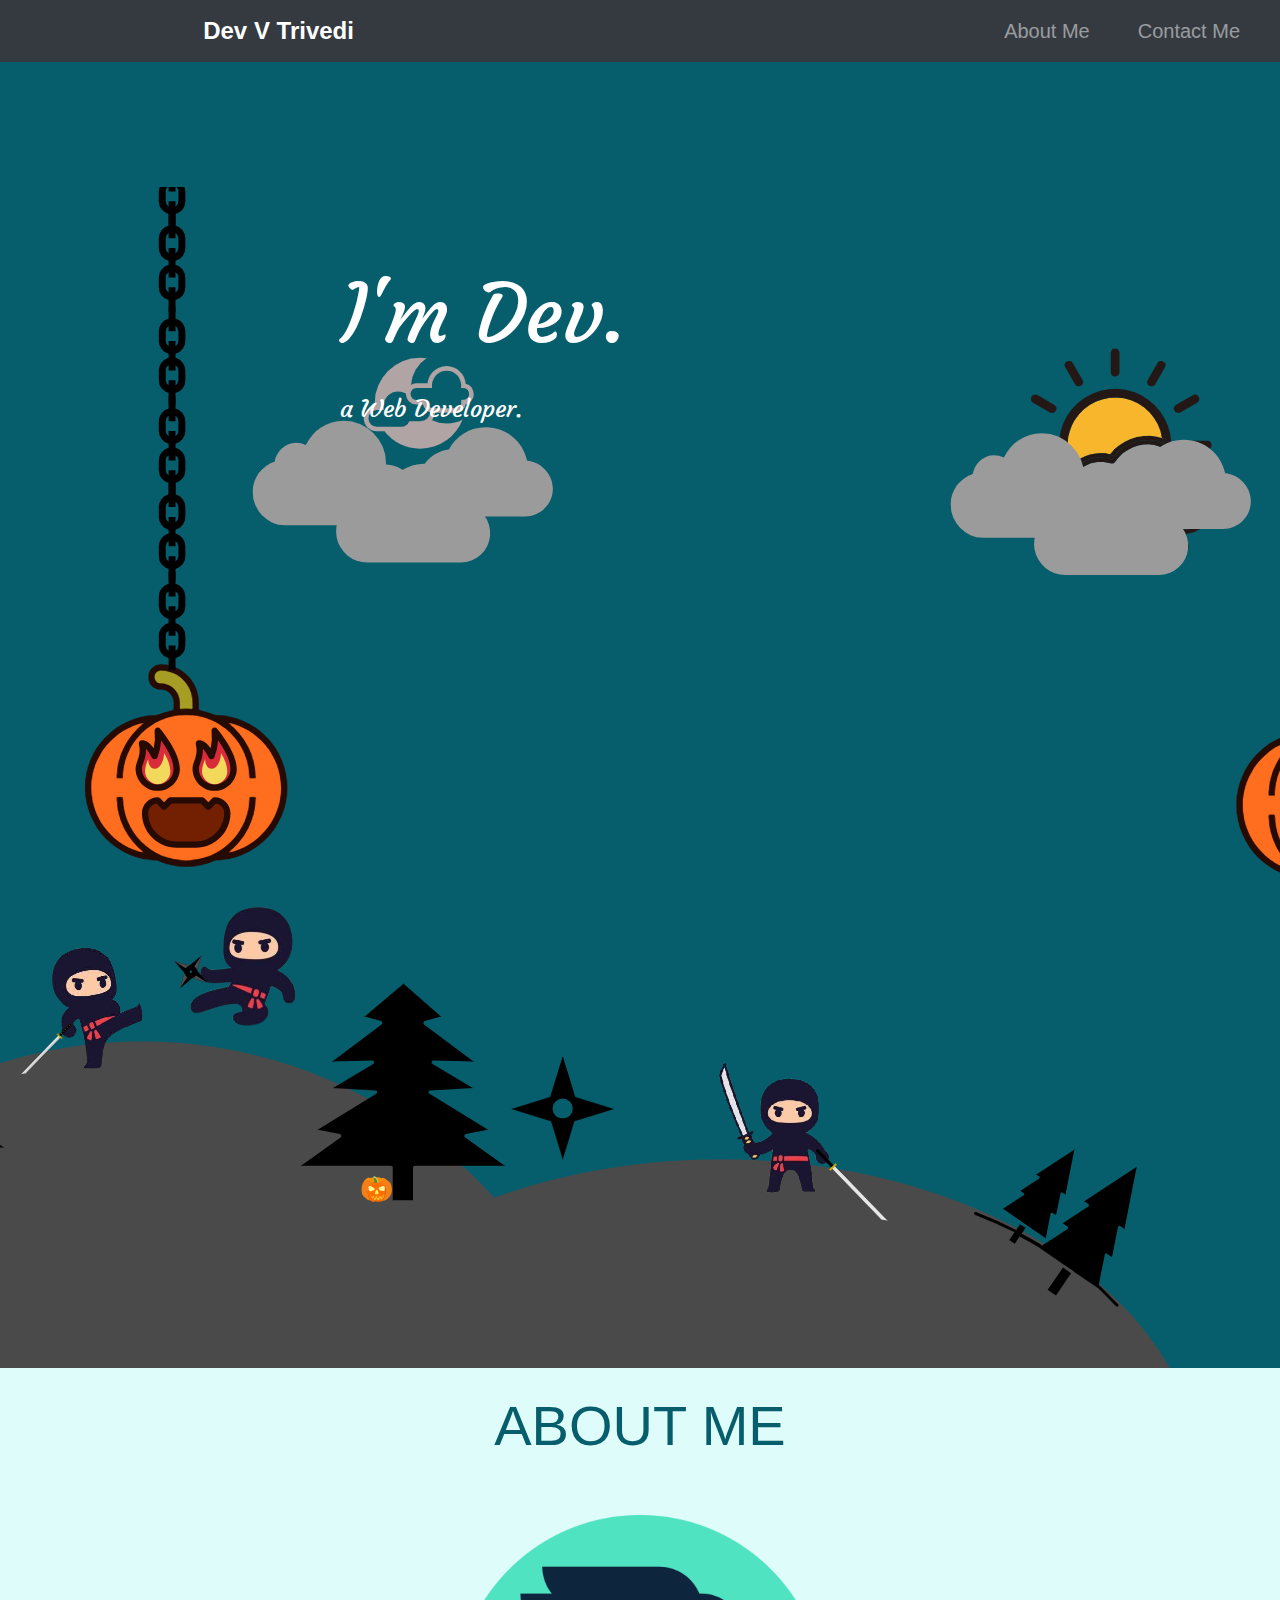
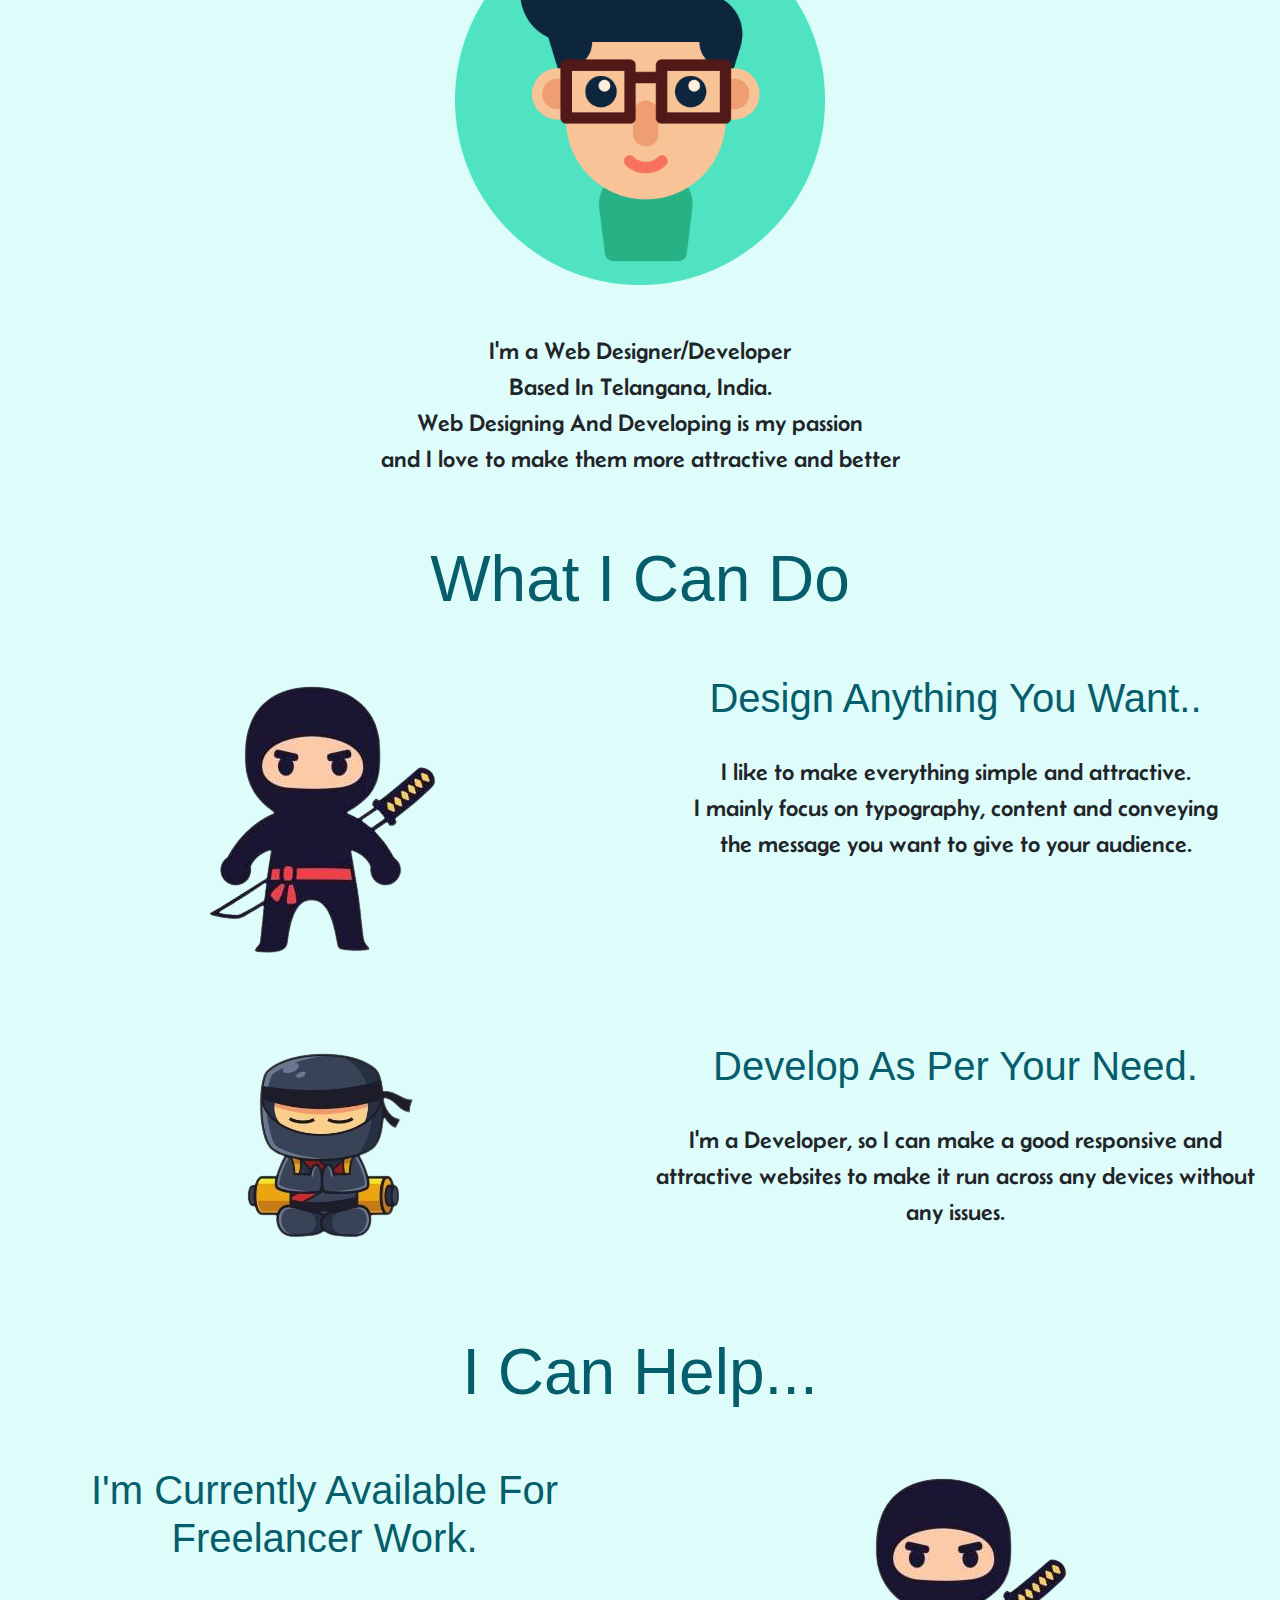
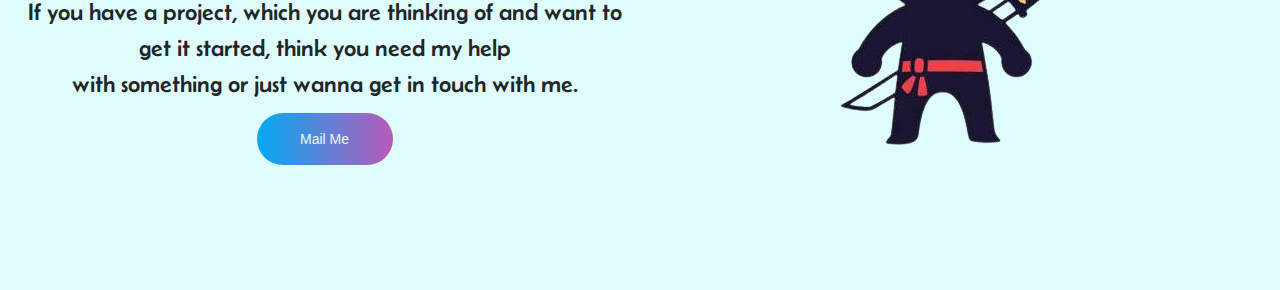
<file: index.html>
<!DOCTYPE html>
<html lang="en">
<head>
	<meta charset="UTF-8">
	<meta name="viewport" content="width=device-width, initial-scale=1.0">
	<link rel="apple-touch-icon" sizes="180x180" href="apple-touch-icon.png">
	<link rel="icon" type="image/png" sizes="32x32" href="favicon-32x32.png">
	<link rel="icon" type="image/png" sizes="16x16" href="favicon-16x16.png">
	<link rel="manifest" href="/site.webmanifest">
	<link rel="stylesheet" href="index.css">
	<link rel="stylesheet" href="https://cdn.jsdelivr.net/npm/bootstrap@4.0.0/dist/css/bootstrap.min.css" integrity="sha384-Gn5384xqQ1aoWXA+058RXPxPg6fy4IWvTNh0E263XmFcJlSAwiGgFAW/dAiS6JXm" crossorigin="anonymous">
	<link href="https://cdn.jsdelivr.net/npm/bootstrap@5.3.0/dist/css/bootstrap.min.css" rel="stylesheet" integrity="sha384-9ndCyUaIbzAi2FUVXJi0CjmCapSmO7SnpJef0486qhLnuZ2cdeRhO02iuK6FUUVM" crossorigin="anonymous">
	<link rel="preconnect" href="https://fonts.googleapis.com">
	<link rel="preconnect" href="https://fonts.gstatic.com" crossorigin>
	<link href="https://fonts.googleapis.com/css2?family=Courgette&display=swap" rel="stylesheet">
	<script src="https://code.jquery.com/jquery-3.2.1.slim.min.js" integrity="sha384-KJ3o2DKtIkvYIK3UENzmM7KCkRr/rE9/Qpg6aAZGJwFDMVNA/GpGFF93hXpG5KkN" crossorigin="anonymous"></script>
	<script src="https://cdn.jsdelivr.net/npm/popper.js@1.12.9/dist/umd/popper.min.js" integrity="sha384-ApNbgh9B+Y1QKtv3Rn7W3mgPxhU9K/ScQsAP7hUibX39j7fakFPskvXusvfa0b4Q" crossorigin="anonymous"></script>
	<script src="https://cdn.jsdelivr.net/npm/bootstrap@4.0.0/dist/js/bootstrap.min.js" integrity="sha384-JZR6Spejh4U02d8jOt6vLEHfe/JQGiRRSQQxSfFWpi1MquVdAyjUar5+76PVCmYl" crossorigin="anonymous"></script>
	<link rel="preconnect" href="https://fonts.googleapis.com">
	<link rel="preconnect" href="https://fonts.gstatic.com" crossorigin>
	<link href="https://fonts.googleapis.com/css2?family=Belanosima&family=Courgette&display=swap" rel="stylesheet">
	<link rel="preconnect" href="https://fonts.googleapis.com">
	<link rel="preconnect" href="https://fonts.gstatic.com" crossorigin>
	<link href="https://fonts.googleapis.com/css2?family=Kanit&display=swap" rel="stylesheet">
	<title>∂єν v тяινє∂ι-ą աҽҍ ժҽʂìցղҽɾ</title>
</head>
<body>
	<div class="container-fluid sticky-top" style="padding-left: 0;padding-right: 0;">
		<nav class="navbar navbar-expand-lg navbar-dark bg-dark">
			<a href="index.html" class="navbar-brand logo-name" style="font-size: 150%;font-weight: 600;">Dev V Trivedi</a>
			<button class="navbar-toggler" data-toggle="collapse" data-target="#navbarMenu">
				<span class="navbar-toggler-icon"></span>
			</button>
			<div class="collapse navbar-collapse" id="navbarMenu">
			<ul class="navbar-nav n-items ml">
				<li class="nav-item navbar-item" style="font-size: 125%;font-weight:400;padding:0 1rem;">
					<a href="index.html" class="nav-link">About Me</a>
				</li>
				<li class="nav-item navbar-item" style="font-size: 125%;font-weight:400;padding:0 1rem;">
					<a href="contact-me.html" class="nav-link">Contact Me</a>
				</li>
			</ul>
			</div>
		</nav>
	</div>
	<div class="container-fluid container-1 text-white">
		<div class="container mt-conatiner-1" style="padding-bottom: 0;">
			<div class="row" style="justify-content: center;justify-items: center;">
				<div class="col-sm-3" style="width: 75%; height: auto;justify-content: left;">
					<img src="polotno (4) (1).png" alt="left">
				</div>
				<div class="col-sm-6" style="padding: 5rem 0;">
					<center>
						<div class="row"><h1 style="font-family: 'Courgette', cursive;font-size: 500%;">I'm Dev.</h1></div><br>
						<div class="row"><h3 style="font-family: 'Courgette', cursive; font-size: 150%;">a Web Developer.</h3></div><br>
					</center>
				</div>
				<div class="col-sm-3" style="width: 75%; height: auto;">
					<img src="polotno (5) (1).png" alt="right">
				</div>
			</div>
			<div class="row" style="width: 100%; height: auto;justify-content: right;">
			<img src="polotno (3) (1).png" alt="mainbg">
			</div>
		</div>
	</div>
	<div class="container-fluid bg-pink">
		<div class="row content-box" style="padding: 1.5rem;">
			<center>
				<h1 style="font-size: 350%;color: #065E6D;">ABOUT ME</h1><br><br>
				<img src="dj-boy.png" alt="Developer"  class="dev-img"><br><br><br>
				<p class="content">I'm a Web Designer/Developer <br> Based In Telangana, India. <br>Web Designing And Developing is my passion  <br>and I love to make them more attractive and better</p><br><br>
				<h1 style="font-size: 400%;color: #065E6D;">What I Can Do</h1><br><br>
				<div class="row">
					<div class="col-sm-12 col-md-6 justify-content-center"> 
						<img src="ninja-2.png" alt="ninja-2">	<br><br>
					</div><br><br>
					<div class="col-sm-12 col-md-6 justify-content-center">
						<h1 style="font-size: 250%;color: #065E6D;">Design Anything You Want..</h1><br>
						<p class="content">I like to make everything simple and attractive. <br> I mainly focus on typography, content and conveying <br>the message you want to give to your audience.</p>
					</div>
				</div>
				<br><br>
				<div class="row">
					<div class="col-sm-12 col-md-6 justify-content-center"> 
						<img src="ninja-5.png" alt="ninja-5">	<br><br>
					</div><br><br>
					<div class="col-sm-12 col-md-6 justify-content-center">
						<h1 style="font-size: 250%;color: #065E6D;">Develop As Per Your Need.</h1><br>
						<p class="content">I'm a Developer, so I can make a good responsive and <br> attractive websites to make it run across any devices without any issues.<br></p>
					</div>
				</div>
				<br><br>
				<h1 style="font-size: 400%;color: #065E6D;">I Can Help...</h1><br><br>
				<div class="row">
					<div class="col-sm-12 col-md-6 justify-content-center">
						<h1 style="font-size: 250%;color: #065E6D;">I'm Currently Available For Freelancer Work.</h1><br>
						<p class="content">If you have a project, which you are thinking of and want to get it started, think you need my help<br> with something or just wanna get in touch with me.</p>
						<button class="button-mail"><a href="mailto:devtrivedi130@gmail.com?subject=Hey I wanna Get In Touch With You" style="text-decoration: none;color: aliceblue;">Mail Me</a></button>
					</div>
					<div class="col-sm-12 col-md-6 justify-content-center"> 
						<img src="ninja-2.png" alt="ninja-2">	<br><br>
					</div><br><br>
				</div>
				<br><br>
			</center>
		</div>
		<div class="row content-box" style="padding: 1rem;">
			
		</div>
	</div>
</body>
</html>
</file>
<file: index.css>
.ml{
    margin-left: auto!important;
}
.logo-name{
    margin-left: 15%;
}
.n-items{
    margin-left: 45%;
}
.center {
    position: absolute;
    top: 50%;
    left: 50%;
    transform: translate(-50%, -50%);
    padding: 10px;
}
.container-1{
    background-color: #065E6D;
    background-repeat: no-repeat;
    background-position: center;
    background-size: auto;
}
.mt-conatiner-1{
    padding-top: 10%;
    padding-bottom: 20% ;
}
.text-cyan{
    color: #00ffff;
}
.navbar-item{
    border-bottom: 1rem;
    border-color: aqua;
}
.navbar-item:hover{
    border-bottom: 1.5rem;
    border-color: magenta;
}
.bg-pink{
    background-color: #DEFCF9;
}
*{
    box-sizing: border-box;
}
.content{
    font-family: 'Belanosima', sans-serif;
    font-size: 150%;
    align-items: center;
}
.content-box{
    box-sizing: border-box;
    margin: auto;
    padding: 150%;
}
h1{
    font-family: 'Kanit', sans-serif;
}
.button-mail {
    text-decoration: none;
    position: relative;
    border: none;
    font-size: 14px;
    font-family: inherit;
    color: #fff;
    width: 9em;
    height: 3em;
    line-height: 2em;
    text-align: center;
    background: linear-gradient(90deg,#03a9f4,#f441a5,#ffeb3b,#03a9f4);
    background-size: 300%;
    border-radius: 30px;
    z-index: 1;
  }
  
  .button-mail:hover {
    animation: ani 8s linear infinite;
    border: none;
  }
  
  @keyframes ani {
    0% {
      background-position: 0%;
    }
  
    100% {
      background-position: 400%;
    }
  }
  
  .button-mail:before {
    content: '';
    position: absolute;
    top: -5px;
    left: -5px;
    right: -5px;
    bottom: -5px;
    z-index: -1;
    background: linear-gradient(90deg,#03a9f4,#f441a5,#ffeb3b,#03a9f4);
    background-size: 400%;
    border-radius: 35px;
    transition: 1s;
  }
  
  .button-mail:hover::before {
    filter: blur(20px);
  }
  
  .button-mail:active {
    background: linear-gradient(32deg,#03a9f4,#f441a5,#ffeb3b,#03a9f4);
  }
  .dev-img{
    height: auto;
    width: 30%;
  }

  @media (max-width: 600px) {
    img{
      height: auto;
      width: 50%;
    }
    .dev-img{
      height: auto;
      width: 50%;
    }
  }
</file>
